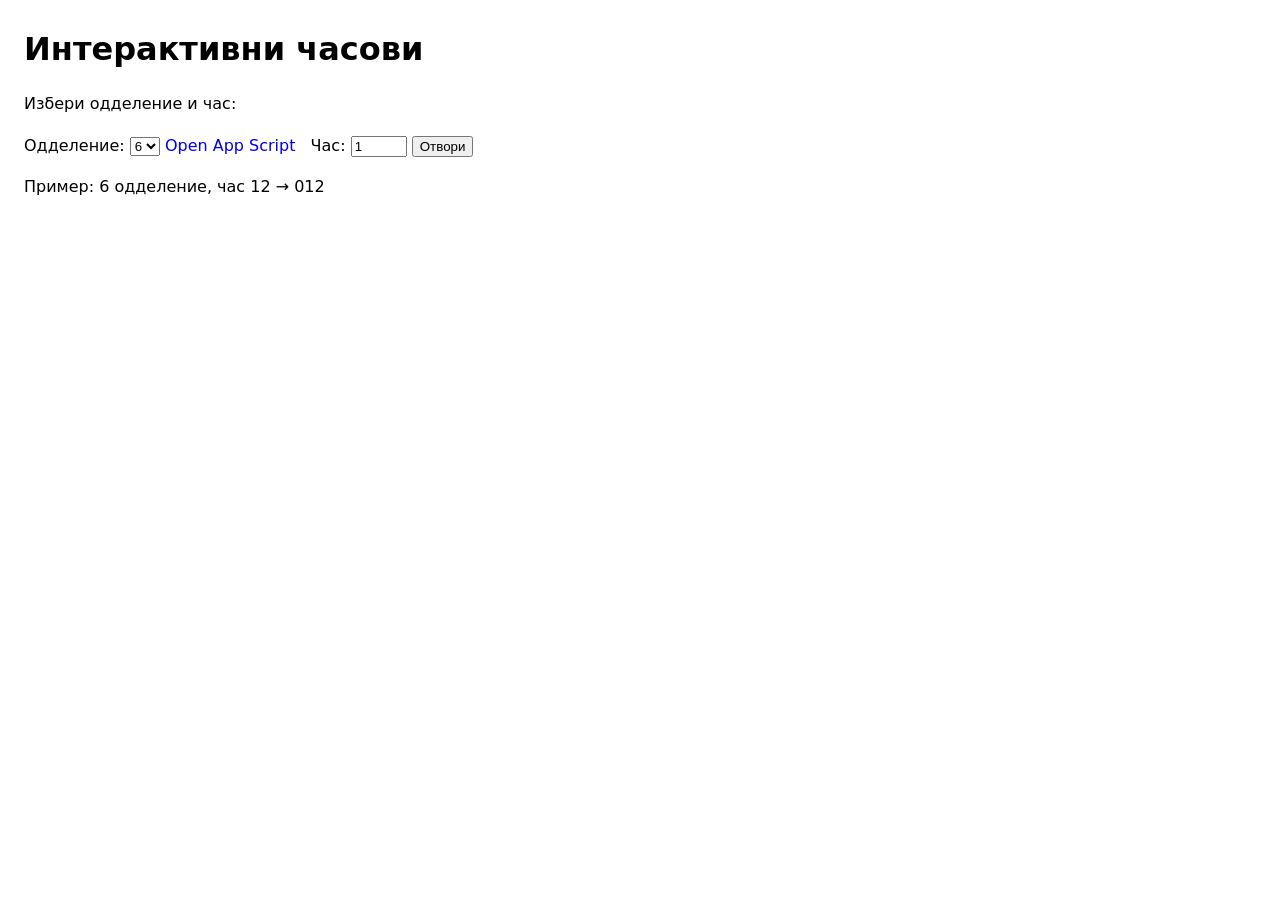
<file: index.html>
<!doctype html>
<html lang="mk">
<head>
  <meta charset="utf-8" />
  <meta name="viewport" content="width=device-width, initial-scale=1" />
  <title>Интерактивни часови</title>
  <link rel="stylesheet" href="assets/style.css">
</head>
<body>
  <h1>Интерактивни часови</h1>
  <p>Избери одделение и час:</p>

  <label>Одделение:</label>
  <select id="odd">
    <option value="6">6</option>
    <option value="7">7</option>
    <option value="8">8</option>
    <option value="9">9</option>
  </select>

  <a href="https://script.google.com/macros/s/AKfycbzW723-vsEDRXY0rcf3aC6dpvV9dj_Hu_qQOjii0ZEdnx4JTds6YogFLIwiH0H4cRqcJg/exec" target="_blank" rel="noopener">
  Open App Script
  </a>
  
  <label style="margin-left:10px;">Час:</label>
  <input id="cas" type="number" min="1" value="1" />

  <button id="open">Отвори</button>

  <p>Пример: 6 одделение, час 12 → 012</p>

  <script>
    const totals = {6: 180, 7: 144, 8: 144, 9: 144};
    const oddEl = document.getElementById('odd');
    const casEl = document.getElementById('cas');

    function pad3(n){ return String(n).padStart(3, '0'); }

    function clampLesson() {
      const odd = Number(oddEl.value);
      const max = totals[odd];
      casEl.max = max;
      if (Number(casEl.value) > max) casEl.value = max;
      if (Number(casEl.value) < 1) casEl.value = 1;
    }

    oddEl.addEventListener('change', clampLesson);
    clampLesson();

    document.getElementById('open').addEventListener('click', () => {
      const odd = oddEl.value;
      const cas = pad3(Number(casEl.value));
      window.location.href = `lesson.html?odd=${odd}&cas=${cas}`;
    });
  </script>
</body>
</html>
</file>
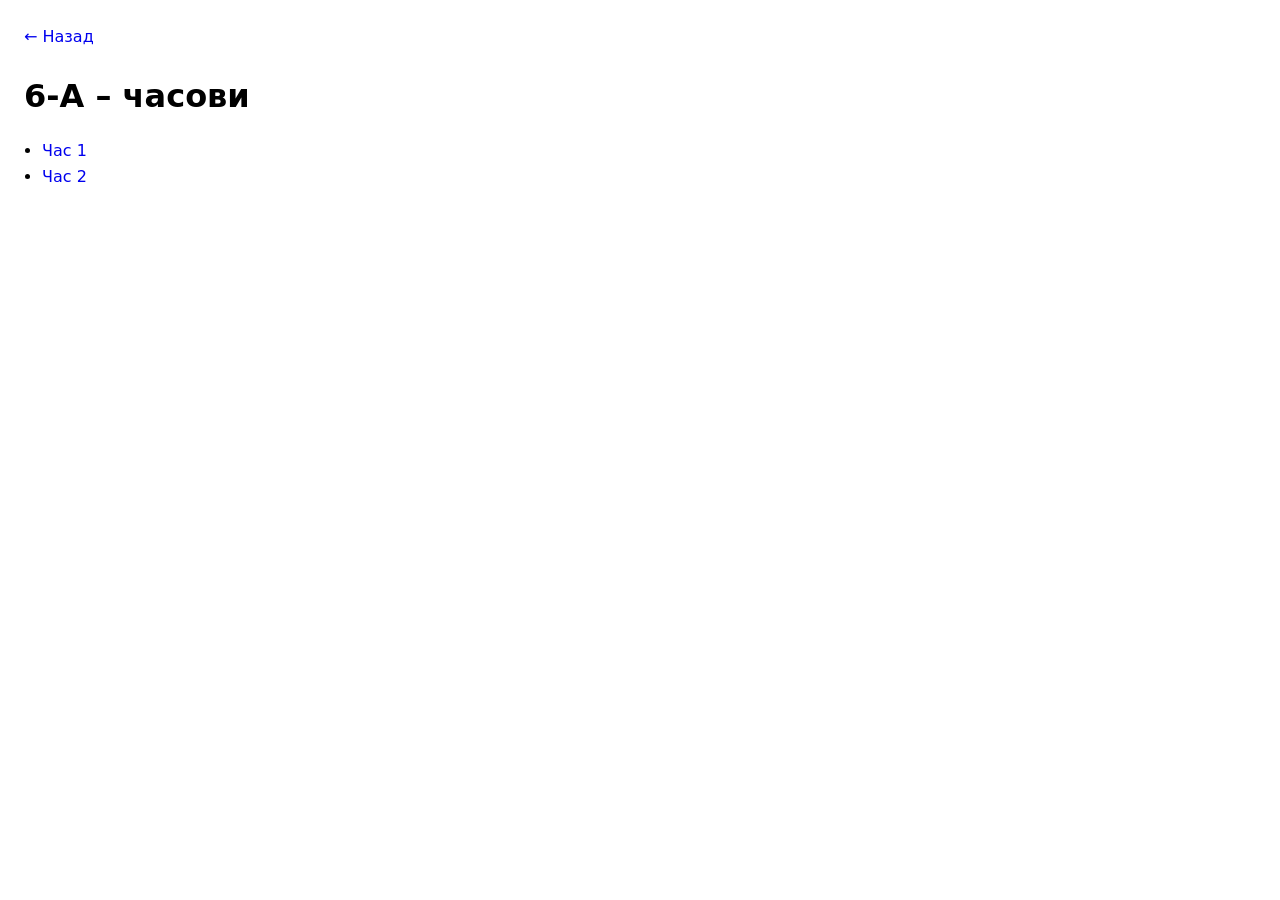
<file: docs/odd-6/index.html>
<!doctype html>
<html lang="mk">
<head>
  <meta charset="utf-8" />
  <meta name="viewport" content="width=device-width, initial-scale=1" />
  <title>6-А</title>
  <link rel="stylesheet" href="../../assets/style.css">
</head>
<body>
  <a href="../index.html">← Назад</a>
  <h1>6-А – часови</h1>

  <ul>
    <li><a href="cas-1.html">Час 1</a></li>
    <li><a href="cas-2.html">Час 2</a></li>
  </ul>
</body>
</html>
</file>
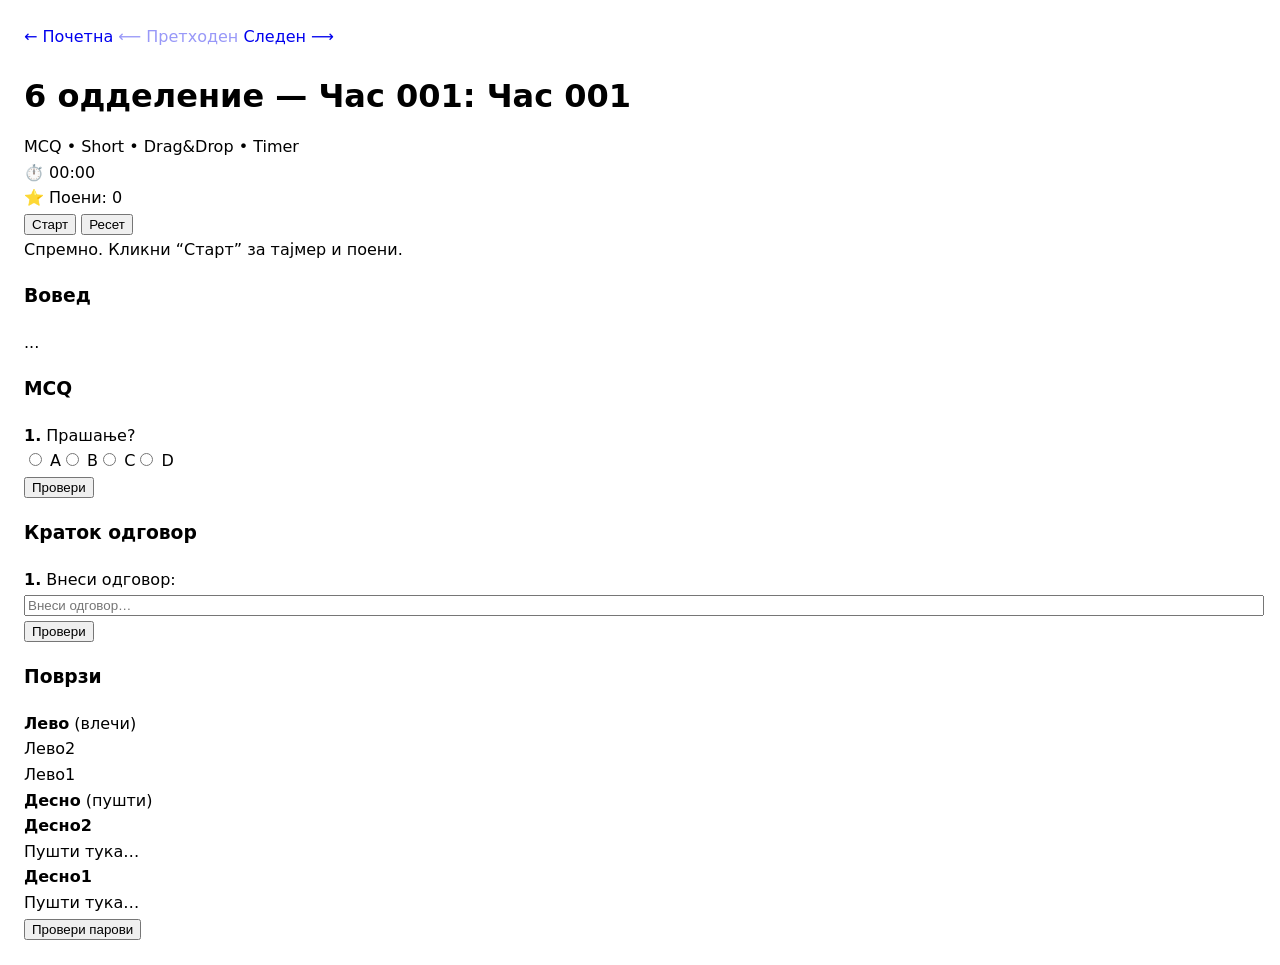
<file: lesson.html>
<!doctype html>
<html lang="mk">
<head>
  <meta charset="utf-8" />
  <meta name="viewport" content="width=device-width, initial-scale=1" />
  <title>Час</title>
  <link rel="stylesheet" href="assets/style.css">
</head>
<body>
  <header class="top">
    <div class="nav">
      <a class="btn" href="index.html">← Почетна</a>
      <a class="btn" id="prev" href="#">⟵ Претходен</a>
      <a class="btn" id="next" href="#">Следен ⟶</a>
    </div>

    <div class="titleRow">
      <h1 id="title">Час</h1>
      <div class="pill" id="meta"></div>
    </div>

    <div class="scorebar">
      <div class="pill">⏱️ <span id="timer">00:00</span></div>
      <div class="pill">⭐ Поени: <span id="points">0</span></div>
      <button class="btn primary" id="start">Старт</button>
      <button class="btn" id="reset">Ресет</button>
    </div>
  </header>

  <main class="panel">
    <div id="status" class="hint"></div>
    <div id="content"></div>
  </main>

  <script src="assets/app.js"></script>
</body>
</html>
</file>
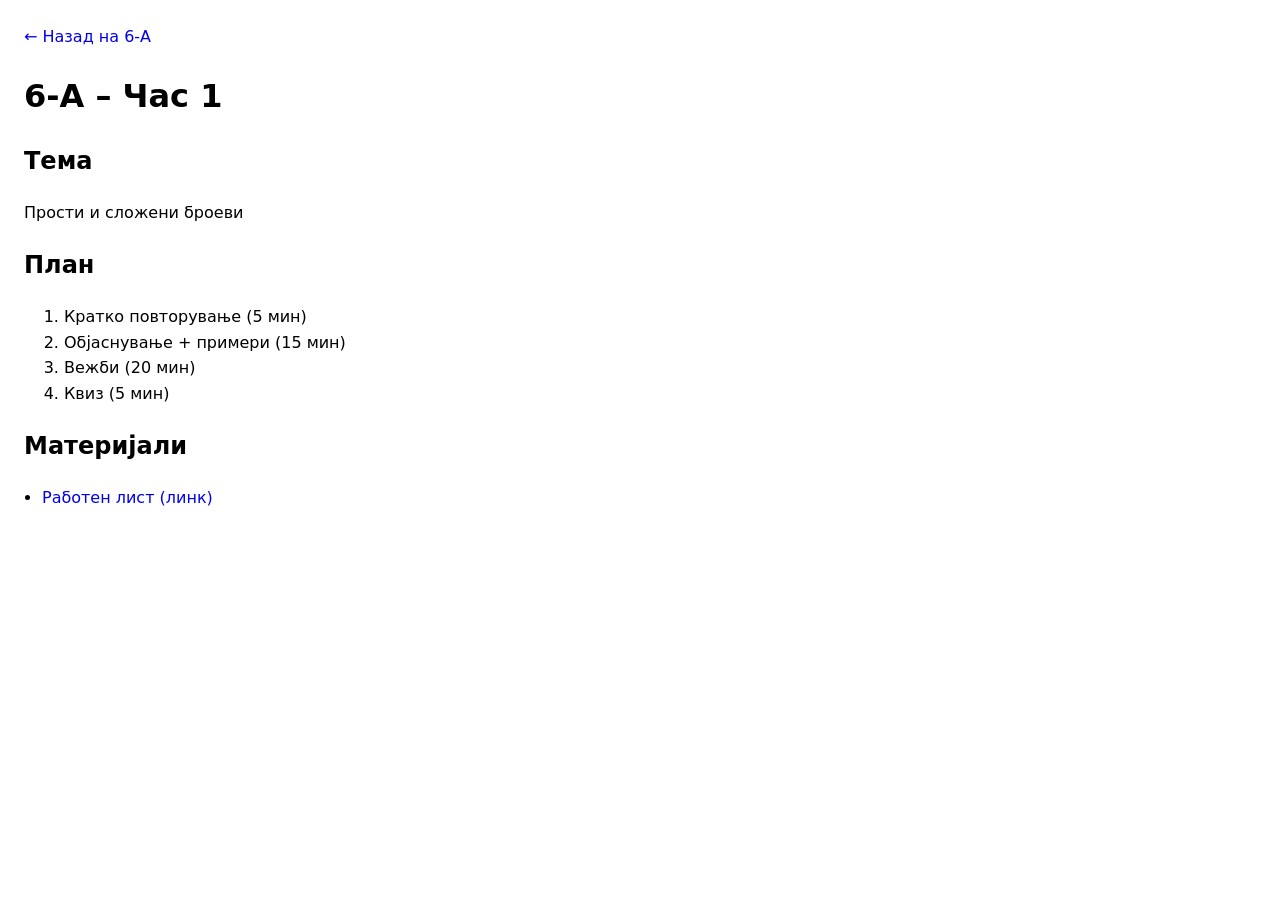
<file: docs/odd-6/cas-1.html>
<!doctype html>
<html lang="mk">
<head>
  <meta charset="utf-8" />
  <meta name="viewport" content="width=device-width, initial-scale=1" />
  <title>6-А – Час 1</title>
  <link rel="stylesheet" href="../../assets/style.css">
</head>
<body>
  <a href="index.html">← Назад на 6-А</a>
  <h1>6-А – Час 1</h1>

  <h2>Тема</h2>
  <p>Прости и сложени броеви</p>

  <h2>План</h2>
  <ol>
    <li>Кратко повторување (5 мин)</li>
    <li>Објаснување + примери (15 мин)</li>
    <li>Вежби (20 мин)</li>
    <li>Квиз (5 мин)</li>
  </ol>

  <h2>Материјали</h2>
  <ul>
    <li><a href="https://...">Работен лист (линк)</a></li>
  </ul>
</body>
</html>
</file>
<file: assets/style.css>
body { font-family: system-ui, Arial, sans-serif; margin: 24px; line-height: 1.6; }
a { text-decoration: none; }
a:hover { text-decoration: underline; }
h1 { margin-bottom: 12px; }
ul { padding-left: 18px; }
</file>
